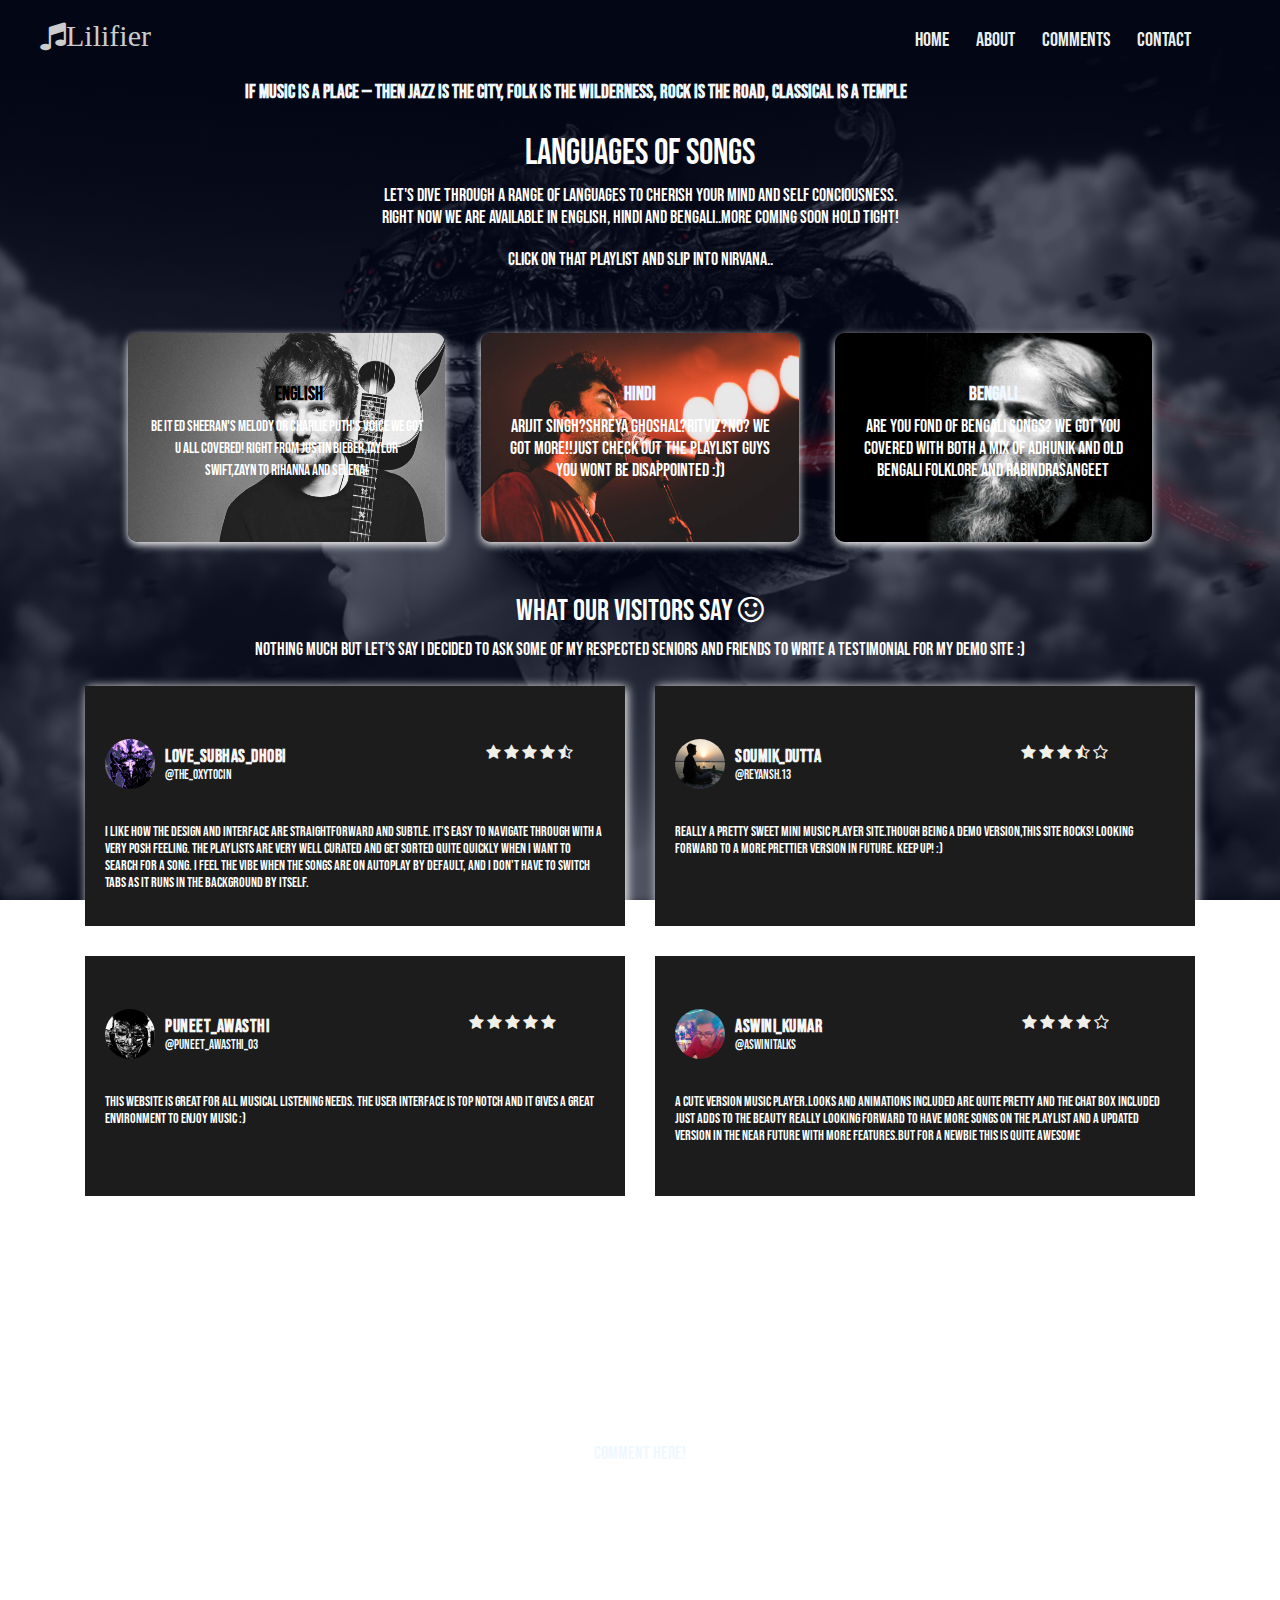
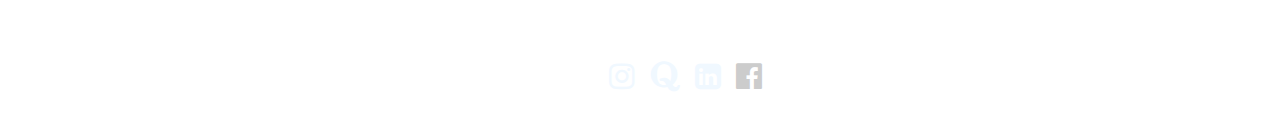
<file: index.html>
<!DOCTYPE html>
<html>
    <head>
        <meta name="viewport" content="with=device-width,initial-scale=1.0">
        <link rel="stylesheet" href="style.css">
        <title>Valeriser</title>
        <link rel="preconnect" href="https://fonts.googleapis.com">
<link rel="preconnect" href="https://fonts.gstatic.com" crossorigin>
<link href="https://fonts.googleapis.com/css2?family=Bebas+Neue&display=swap" rel="stylesheet">
<link rel="stylesheet" href="https://cdnjs.cloudflare.com/ajax/libs/font-awesome/4.7.0/css/font-awesome.min.css"  />
    </head>
    <body>
        <section class="header">
            <nav>
                <a href="index.html"><p id="logo"><i class="fa fa-music" aria-hidden="true">Lilifier</i></p></a>
                <div class="nav-links" style="color:aquamarine">
                    <ul>
                        <li><a href="index.html">HOME</a></li>
                        <li><a href="about/index.html">about</a></li>
                        <li><a href="comments/index.html">COMMENTS</a></li>
                        <li><a href="contact/index.html">CONTACT</a></li>
                        
                        
                    </ul>
                </div>
            </nav>
        <div class="text-box" style="color: aliceblue;">
            <h3>If Music is a Place — then Jazz is the City, Folk is the Wilderness, Rock is the Road, Classical is a Temple</h3>
            
            <!--<a href="" class="hero-btn">Visit Me</a>-->
        </div>
        <section class="languages" style="color: aliceblue;">
            <h1>languages of songs</h1>
            <p>Let's dive through a range of languages to cherish your mind and self conciousness.<br>Right now we are available in English, Hindi and Bengali..More coming soon Hold tight!</p>
            <p>Click on that playlist and slip into nirvana..</p>
            <div class="row">
                <div class="language-col1" id="mybutton1">
                    <h3>english</h3>
                    <p>Be it Ed Sheeran's melody or Charlie Puth's voice we got u all covered! Right from Justin Bieber,Taylor swift,Zayn to Rihanna and Selena!</p>
                </div>
                <div class="language-col2" id="mybutton2">
                    <h3>hindi</h3>
                    <p>Arijit singh?Shreya ghoshal?Ritviz?NO? we got more!!just check out the playlist guys you wont be disappointed :))</p>
                </div>
                <div class="language-col3" id="mybutton3">
                    <h3>bengali</h3>
                    <p>ARE YOU FOND OF BENGALI SONGS? WE GOT YOU COVERED WITH BOTH A MIX OF ADHUNIK AND OLD BENGALI FOLKLORE AND RABINDRASANGEET</p>
                </div>
            </div>
        </section>
            <section id="testimonials">
                <h2 >What our Visitors say <i class="fa fa-smile-o" aria-hidden="true"></i></h2>
                <p style="color:white">Nothing much but let's say i decided to ask some of my respected seniors and friends to write a testimonial for my demo site :)</p>
                <div class="testimonial-box-container">
                    <!--box1-->
                    <div class="testimonial-box">
                        <!--top-->
                        <div class="box-top">
                            <!--profile-->
                            <div class="profile">
                                <!--image-->
                                <div class="profile-pic">
                                    <img src="love.jpg">
                                </div>
                                <!--name and username-->
                                <div class="name-user">
                                    <strong style="color: whitesmoke;">LOVE_SUBHAS_DHOBI</strong>
                                    <span style="color: aliceblue;">@the_0xytocin</span>
                                </div>
                                <!--reviews-->
                                <div class="reviews"><br><br>
                                    <i class="fa fa-star" aria-hidden="true" ></i>
                                    <i class="fa fa-star" aria-hidden="true" ></i>
                                    <i class="fa fa-star" aria-hidden="true" ></i>
                                    <i class="fa fa-star" aria-hidden="true"></i>
                                    <i class="fa fa-star-half-o" aria-hidden="true" ></i>

                                </div>

                            </div>
                        </div>
                        <!--coment-->
                        <div class="client-comment">
                            I like how the design and interface are straightforward and subtle. It's easy to navigate through with a very posh feeling. The playlists are very well curated and get sorted quite quickly when I want to search for a song. I feel the vibe when the songs are on autoplay by default, and I don't have to switch tabs as it runs in the background by itself.
                        </div>
                    </div>
                    <div class="testimonial-box">
                        <!--top-->
                        <div class="box-top">
                            <!--profile-->
                            <div class="profile">
                                <!--image-->
                                <div class="profile-pic">
                                    <img src="soumik.jpg">
                                </div>
                                <!--name and username-->
                                <div class="name-user">
                                    <strong style="color: whitesmoke;">SOUMIK_DUTTA</strong>
                                    <span style="color: aliceblue;">@reyansh.13</span>
                                </div>
                                <!--reviews-->
                                <div class="reviews"><br><br>
                                    <i class="fa fa-star" aria-hidden="true" ></i>
                                    <i class="fa fa-star" aria-hidden="true" ></i>
                                    <i class="fa fa-star" aria-hidden="true" ></i>
                                    
                                    <i class="fa fa-star-half-o" aria-hidden="true" ></i>
                                    <i class="fa fa-star-o" aria-hidden="true"></i>

                                </div>

                            </div>
                        </div>
                        <!--coment-->
                        <div class="client-comment">
                            Really a pretty sweet mini music player site.Though being a demo version,this site rocks! Looking forward to a more prettier version in future. Keep up! :)
                        </div>
                    </div>
                    <div class="testimonial-box">
                        <!--top-->
                        <div class="box-top">
                            <!--profile-->
                            <div class="profile">
                                <!--image-->
                                <div class="profile-pic">
                                    <img src="puneet.jpg">
                                </div>
                                <!--name and username-->
                                <div class="name-user">
                                    <strong style="color: whitesmoke;">PUNEET_AWASTHI</strong>
                                    <span style="color: aliceblue;">@puneet_awasthi_03</span>
                                </div>
                                <!--reviews-->
                                <div class="reviews"><br><br>
                                    <i class="fa fa-star" aria-hidden="true" ></i>
                                    <i class="fa fa-star" aria-hidden="true" ></i>
                                    <i class="fa fa-star" aria-hidden="true" ></i>
                                    <i class="fa fa-star" aria-hidden="true"></i>
                                    <i class="fa fa-star" aria-hidden="true"></i>

                                </div>

                            </div>
                        </div>
                        <!--coment-->
                        <div class="client-comment">
                            This website is great for all musical listening needs. The user interface is top notch and it gives a great environment to enjoy music :)
                        </div>
                    </div>
                    <div class="testimonial-box">
                        <!--top-->
                        <div class="box-top">
                            <!--profile-->
                            <div class="profile">
                                <!--image-->
                                <div class="profile-pic">
                                    <img src="images/aswini.jpg">
                                </div>
                                <!--name and username-->
                                <div class="name-user">
                                    <strong style="color: whitesmoke;">ASWINI_KUMAR</strong>
                                    <span style="color: aliceblue;">@aswinitalks</span>
                                </div>
                                <!--reviews-->
                                <div class="reviews"><br><br>
                                    <i class="fa fa-star" aria-hidden="true" ></i>
                                    <i class="fa fa-star" aria-hidden="true" ></i>
                                    <i class="fa fa-star" aria-hidden="true" ></i>
                                    <i class="fa fa-star" aria-hidden="true"></i>
                                    <i class="fa fa-star-o" aria-hidden="true" ></i>

                                </div>

                            </div>
                        </div>
                        <!--coment-->
                        <div class="client-comment">
                            a cute version music player.looks and animations included are quite pretty and the chat box included just adds to the beauty really looking forward to have more songs on the playlist and a updated version in the near future with more features.but for a newbie this is quite awesome
                        </div>
                    </div>
                </div>
            </section>
            <!--footer-->
            <section class="footer">
                <h4>
                        OPEN COMMENTS
                </h4>
                <P>Equally eager to know about how you feel enjoying my website!! So what are you waiting for hop into that comment section!<br>
                    And let me know your open reviews :D Feel free to enter with your anonymous names. Any sort of open criticism are also welcomed<br>
                    C'mon I wanna know how my viewers feel after exploring my site <br><i class="fa fa-smile-o" aria-hidden="true" style="color: white;"></i></P>
                    <a href="comments/index.html" class="hero-btn">Comment here!</a>
                
            </section>
            <section class="footer">
                <h4>
                    ABOUT ME
                </h4>
                <P>Well... I am just a student fishing my way to learn newer stuff into web dev annnddd guess what! This was my first attempt at building a mini music player...Hope you like it <i class="fa fa-smile-o" aria-hidden="true" style="color: white;"></i></P>
                <div class="iconsgaf">
                    <a href="https://www.instagram.com/ikshvaku12/"><i class="fa fa-instagram" aria-hidden="true" style="color: aliceblue;font-size: 30px;margin-left: 90px;"></i></a>
                    <a href="https://www.quora.com/profile/Subhasree-Ghosh-25"><i class="fa fa-quora" aria-hidden="true" style="color: aliceblue;font-size: 30px;"></i></a>
                    <a href="https://www.linkedin.com/in/subhasree-ghosh-a072b61b8/"><i class="fa fa-linkedin-square" aria-hidden="true" style="color: aliceblue;font-size: 30px;"></i></a>
                    <i class="fa fa-facebook-official" aria-hidden="true"></i>
                </div>
            </section>

            
        </section>
        
        <script>
            document.getElementById('mybutton1').onclick=function(){
                location.href="english.html";
            }
            document.getElementById('mybutton2').onclick=function(){
                location.href="hindi.html";
            }
            document.getElementById('mybutton3').onclick=function(){
                location.href="bengali.html";
            }
        </script>

    </body>
</html>
</file>
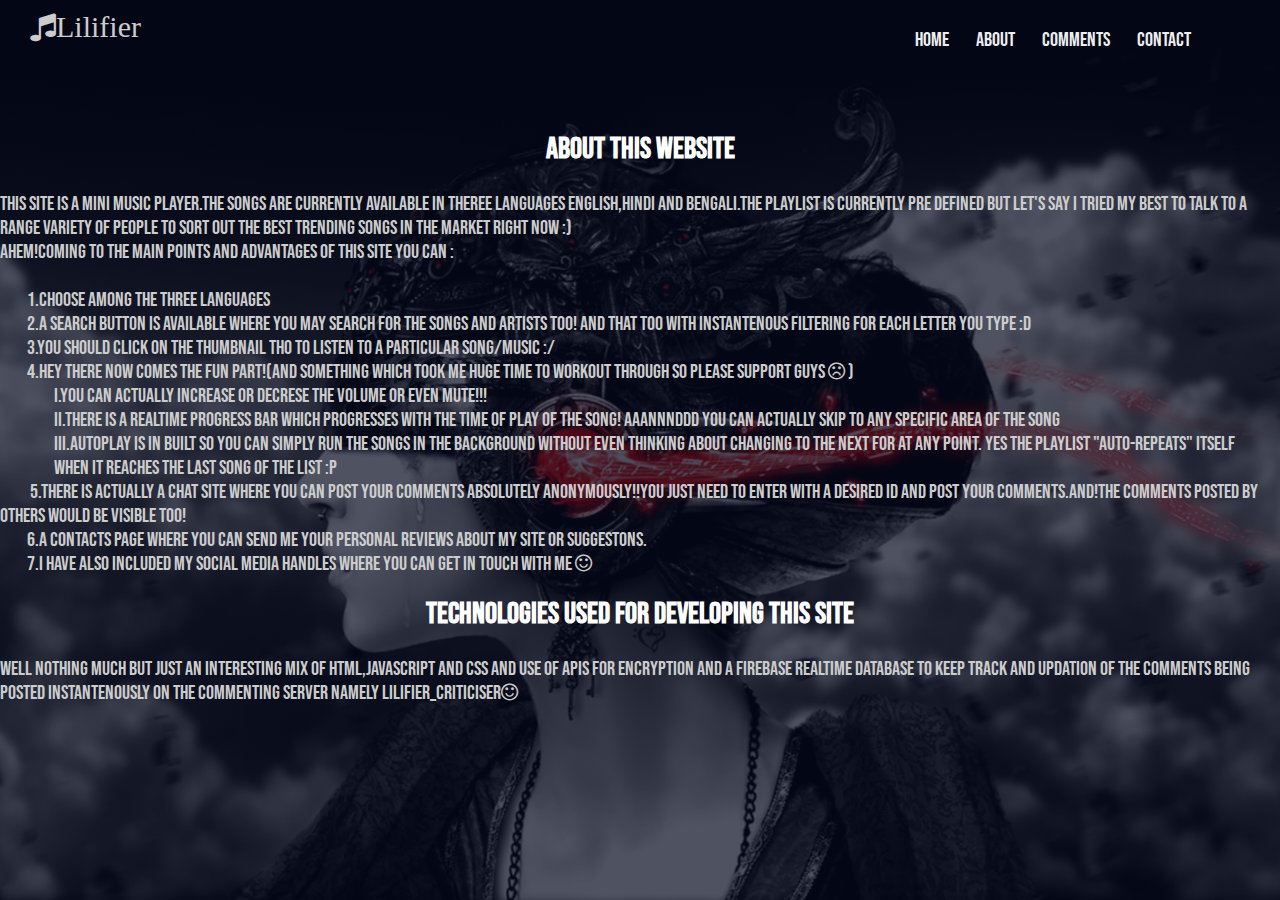
<file: about/index.html>
<!DOCTYPE html>
<html>
    <head>
        <meta name="viewport" content="with=device-width,initial-scale=1.0">
        <link rel="stylesheet" href="style.css">
        <title>Valeriser</title>
        <link rel="preconnect" href="https://fonts.googleapis.com">
<link rel="preconnect" href="https://fonts.gstatic.com" crossorigin>
<link href="https://fonts.googleapis.com/css2?family=Bebas+Neue&display=swap" rel="stylesheet">
<link rel="stylesheet" href="https://cdnjs.cloudflare.com/ajax/libs/font-awesome/4.7.0/css/font-awesome.min.css"  />
    </head>
    <body>
        <section class="header">
            <nav>
                <a href="index.html"><p id="logo"><i class="fa fa-music" aria-hidden="true">Lilifier</i></p></a>
                <div class="nav-links" style="color:aquamarine">
                    <ul>
                        <li><a href="../index.html">HOME</a></li>
                        <li><a href="index.html">ABOUT</a></li>
                        <li><a href="../comments/index.html">COMMENTS</a></li>
                        <li><a href="../contact/index.html">CONTACT</a></li>
                        
                        
                    </ul>
                </div>
            </nav>
            <section class="footer">
                <h4>
                    ABOUT THIS WEBSITE
                </h4>
                <P>This site is a mini music player.The songs are currently available in theree languages English,Hindi and Bengali.The playlist is currently pre defined but let's say i tried my best to talk to a range variety of people to sort out the best trending songs in the market right now :)<br>
                Ahem!COMING TO THE MAIN POINTS AND ADVANTAGES OF THIS SITE YOU CAN :
            <br><BR>
        &nbsp;&nbsp;&nbsp;&nbsp;&nbsp;&nbsp;&nbsp;&nbsp;&nbsp;1.CHOOSE AMONG THE THREE LANGUAGES<BR>
            &nbsp;&nbsp;&nbsp;&nbsp;&nbsp;&nbsp;&nbsp;&nbsp;&nbsp;2.A SEARCH BUTTON IS AVAILABLE WHERE YOU MAY SEARCH FOR THE SONGS AND ARTISTS TOO! AND THAT TOO WITH INSTANTENOUS FILTERING FOR EACH LETTER YOU TYPE :D<BR>
                &nbsp;&nbsp;&nbsp;&nbsp;&nbsp;&nbsp;&nbsp;&nbsp;&nbsp;3.YOU SHOULD CLICK ON THE THUMBNAIL THO TO LISTEN TO A PARTICULAR SONG/MUSIC :/<BR>
                    &nbsp;&nbsp;&nbsp;&nbsp;&nbsp;&nbsp;&nbsp;&nbsp;&nbsp;4.HEY THERE NOW COMES THE FUN PART!(AND SOMETHING WHICH TOOK ME HUGE TIME TO WORKOUT THROUGH SO PLEASE SUPPORT GUYS <i class="fa fa-frown-o" aria-hidden="true"></i>  )<br>
                    &nbsp;&nbsp;&nbsp;&nbsp;&nbsp;&nbsp;&nbsp;&nbsp;&nbsp;&nbsp;&nbsp;&nbsp;&nbsp;&nbsp;&nbsp;&nbsp;&nbsp;&nbsp;I.YOU CAN ACTUALLY INCREASE OR DECRESE THE VOLUME OR EVEN MUTE!!!<BR>
                        &nbsp;&nbsp;&nbsp;&nbsp;&nbsp;&nbsp;&nbsp;&nbsp;&nbsp;&nbsp;&nbsp;&nbsp;&nbsp;&nbsp;&nbsp;&nbsp;&nbsp;&nbsp;II.THERE IS A REALTIME PROGRESS BAR WHICH PROGRESSES WITH THE TIME OF PLAY OF THE SONG! AAANNNDDD YOU CAN ACTUALLY SKIP TO ANY SPECIFIC AREA OF THE SONG<BR>
                            &nbsp;&nbsp;&nbsp;&nbsp;&nbsp;&nbsp;&nbsp;&nbsp;&nbsp;&nbsp;&nbsp;&nbsp;&nbsp;&nbsp;&nbsp;&nbsp;&nbsp;&nbsp;III.AUTOPLAY IS IN BUILT SO YOU CAN SIMPLY RUN THE SONGS IN THE BACKGROUND WITHOUT EVEN THINKING ABOUT CHANGING TO THE NEXT FOR AT ANY POINT. YES THE PLAYLIST "AUTO-REPEATS" ITSELF &nbsp;&nbsp;&nbsp;&nbsp;&nbsp;&nbsp;&nbsp;&nbsp;&nbsp;&nbsp;&nbsp;&nbsp;&nbsp;&nbsp;&nbsp;&nbsp;&nbsp;&nbsp;WHEN IT REACHES THE LAST SONG OF THE LIST :P<br>
                            &nbsp;&nbsp;&nbsp;&nbsp;&nbsp;&nbsp;&nbsp;&nbsp;&nbsp;
                            5.there is actually a chat site where you can post your comments absolutely anonymously!!YOU JUST NEED TO ENTER WITH A DESIRED ID AND POST YOUR COMMENTS.AND!THE COMMENTS POSTED BY OTHERS WOULD BE VISIBLE TOO!<BR>
                                &nbsp;&nbsp;&nbsp;&nbsp;&nbsp;&nbsp;&nbsp;&nbsp;&nbsp;6.A CONTACTS PAGE WHERE YOU CAN SEND ME YOUR PERSONAL REVIEWS ABOUT MY SITE OR SUGGESTONS.<BR>
                                    &nbsp;&nbsp;&nbsp;&nbsp;&nbsp;&nbsp;&nbsp;&nbsp;&nbsp;7.I HAVE ALSO INCLUDED MY SOCIAL MEDIA HANDLES WHERE YOU CAN GET IN TOUCH WITH ME <i class="fa fa-smile-o" aria-hidden="true"></i></P>
                                    <h4>
                                        TECHNOLOGIES USED FOR DEVELOPING THIS SITE
                                    </h4>
                                <P> WELL NOTHING MUCH BUT JUST AN INTERESTING MIX OF HTML,JAVASCRIPT AND CSS AND USE OF APIS FOR ENCRYPTION AND A FIREBASE REALTIME DATABASE TO KEEP TRACK AND UPDATION OF THE COMMENTS BEING POSTED INSTANTENOUSLY ON THE COMMENTING SERVER NAMELY LILIFIER_CRITICISER<i class="fa fa-smile-o" aria-hidden="true"></i></P>
                
            </section>
        
            </section>

            
        </section>
        
        <script>
            document.getElementById('mybutton1').onclick=function(){
                location.href="english.html";
            }
            document.getElementById('mybutton2').onclick=function(){
                location.href="hindi.html";
            }
            document.getElementById('mybutton3').onclick=function(){
                location.href="bengali.html";
            }
        </script>

    </body>
</html>
</file>
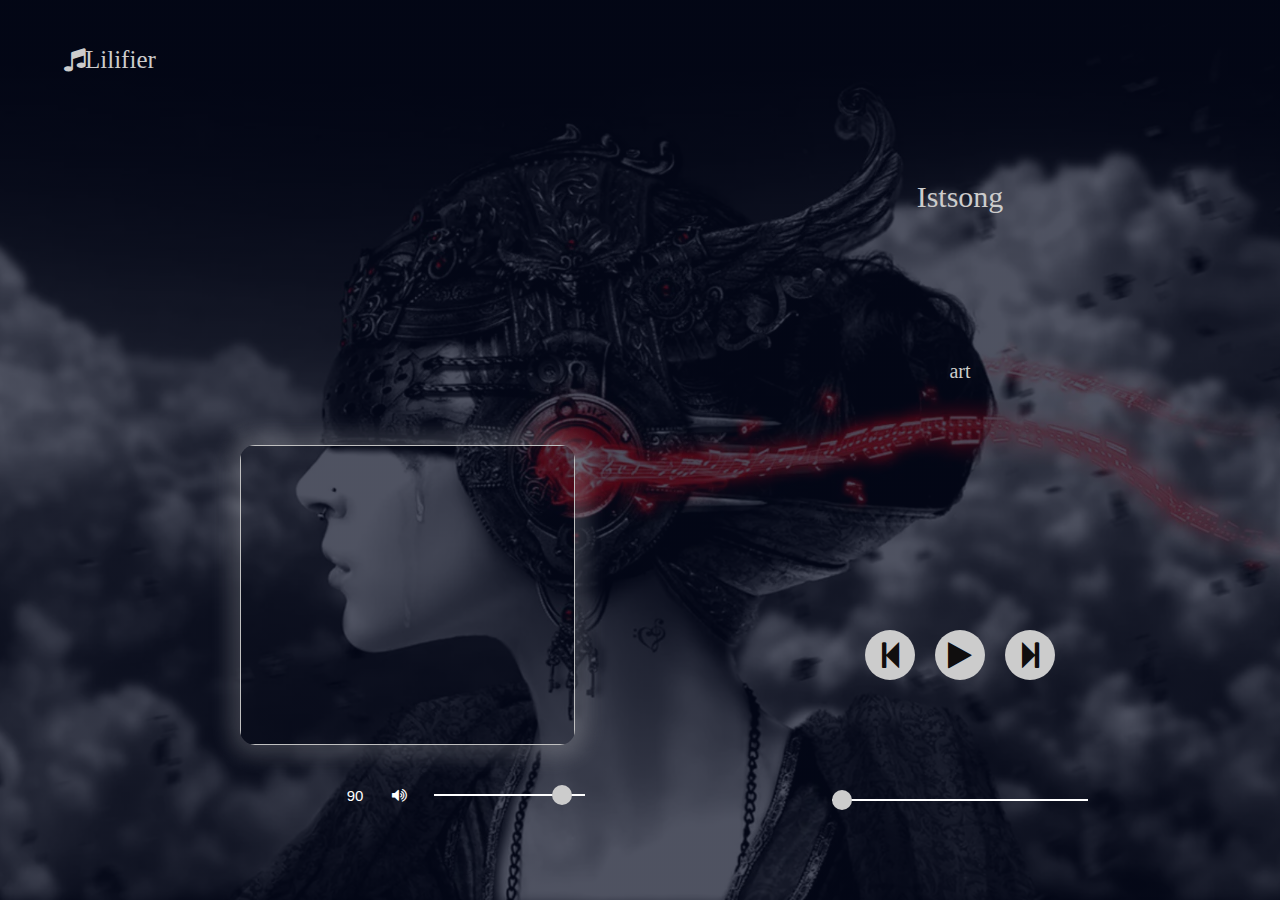
<file: english-genrecode copy 2/base.html>
<!DOCTYPE html>
<html>
    <head>
        <title>english-genre</title>
        <meta name="viewport" content="width=device-width,initial-scale=1.0">
        <link rel="stylesheet" href="https://cdnjs.cloudflare.com/ajax/libs/font-awesome/4.7.0/css/font-awesome.min.css"  />
        <link rel="stylesheet" type="text/css" href="style2.css">
    </head>
    <body>
        <div class="main">
            <p id="logo"><i class="fa fa-music" aria-hidden="true">Lilifier</i></p>

            <!--left part-->
            <div class="left">
                <!--song image-->
                <div class="volume">
                <img id="track_image">
                <p id="volume_show" style="color:white">90</p>
                <i class="fa fa-volume-up" aria-hidden="true" id="volume_icon" onclick="mute_sound()"></i>
                <input type="range" min="0" max="100" value="90" onchange="volume_change()" id="volume">
            </div>
        </div>
        <!--right part-->
        <div class="right">
            <div class="show_song_no">
                <p id="present"></p>
                <p></p>
                <p id="total"></p>
            </div>
            <!--song title-->
            <p id="title">istsong</p>
            <p id="artist">art</p>
            <!--middle part-->
            <div class="middle">
                <button onclick="previous_song()" id="pre"><i class="fa fa-step-backward" aria-hidden="true"></i></button>
                <button onclick="justplay()" id="play"><i class="fa fa-play" aria-hidden="true"></i></button>
                <button onclick="next_song()" id="next"><i class="fa fa-step-forward" aria-hidden="true"></i></button>

            </div>
            <!--song duration part-->
            <div class="duration">
                <input type="range" min="0" max="100" value="0" id="duration_slider" onchange="change_duration()">
            </div>
            
        </div>
        </div>
        <script type="text/javascript">
            let previous=document.querySelector('#pre');
let play=document.querySelector('#play');
let next=document.querySelector('#next');
let title=document.querySelector('#title');
let recent_volume=document.querySelector('#volume');
let volume_show=document.querySelector('#volume_show');
let slider=document.querySelector('#duration_slider');
let show_duration=document.querySelector('#show_duration');
let track_image=document.querySelector('#track_image');
let auto_play=document.querySelector('#auto_play');
let present=document.querySelector('#present');
let total=document.querySelector('#total');
let artist=document.querySelector('#artist');
let newindex_no=document.getElementById('#newindex_no');


let timer;
let autoplay=0;
let mute=false;


var index_no=0;
var alp=sessionStorage.getItem('index_no123456');
index_no=parseInt(alp);

let playing_song=false;

//creating audio element
let track=document.createElement('audio');
//All songs list
let ALL_SONG=[
    {
        name:"MAMO CHITTEY",
        path:"bengalisong/mamochittey.mp3",
        img:"images/mamochittey.webp",
        singer:"RABINDRANATH TAGORE FT. ARIGIT SINGH"
    },
    {
        name:"KENO DURE THAKO",
        path:"bengalisong/kenodure.mp3",
        img:"images/srikanto.jpg",
        singer:"SRIKANTO ACHARYA"
    },
    {
        name:"MEGH KALO ADHAR KALO",
        path:"bengalisong/MEGHKALO.mp3",
        img:"images/hemanta.jpg",
        singer:"Justin Bieber - Justice"
    },
    {
        name:"KOTOBARO BHEBECHINU",
        path:"bengalisong/kotobaro.mp3",
        img:"images/kotobaro.jpg",
        singer:"RABINDRANATH TAGORE FT.BABUL SUPRIYO"
    },
    {
        name:"PHERARI MON",
        path:"bengalisong/pherari.mp3",
        img:"images/pherari.jpg",
        singer:"SHANTANU MOITRA FT. SHREYA GHOSHAL,BABUL SUPRIYO"
    },
    {
        name:"JAO PAKHI",
        path:"bengalisong/jaopakhi.mp3",
        img:"images/jaopakhi.jpg",
        singer:"SHANTANU MOITRA FT. SHREYA GHOSHAL,PRANAB BISWAS"
    },
    {
        name:"PAGLA HAWAR BADOL DINE",
        path:"bengalisong/paglahawa.m4a",
        img:"images/paglahawa.jpg",
        singer:"RABINDRANATH TAGORE FT.SHREYA GHOSHAL,NACHIKETA"
    },
    {
        name:"AMAKE AMAR MOTO THAKTE DAO",
        path:"bengalisong/amakeamar.mp3",
        img:"images/amakeamar.jpg",
        singer:"ANUPAM ROY"
    },
    {
        name:"BECHE THAKAR GAAN",
        path:"bengalisong/bechethakargaan.mp3",
        img:"images/bechethakargaan.jpg",
        singer:"ANUPAM ROY"
    },
    {
        name:"KHOLO DWAR BODHUA",
        path:"bengalisong/kholo.mp3",
        img:"images/kholo.jpg",
        singer:"BYOMKESH PAWRBO"
    },
    {
        name:"KICCHU KICCHU KOTHA",
        path:"bengalisong/kichukotha.mp3",
        img:"images/kichukotha.jpg",
        singer:"ARIJIT SINGH"
    },
    {
        name:"TOMAY HRID MAJHARE RAKHBO",
        path:"bengalisong/hrid.mp3",
        img:"images/HRID.jpg",
        singer:"ADITYA CHAKRABORTY"
    }


    




    
];
//loading the tracks
function load_track(index_no){
    clearInterval(timer);
    reset_slider();
    track.src=ALL_SONG[index_no].path;
    title.innerHTML=ALL_SONG[index_no].name;
    track_image.src=ALL_SONG[index_no].img;
    artist.innerHTML=ALL_SONG[index_no].singer;
    track.load();
    timer=setInterval(range_slider,1000);

}

load_track(index_no);
function mute_sound(){
	track.volume = 0;
	volume.value = 0;
	volume_show.innerHTML = 0;
}
function justplay(){
    if(playing_song==false){
        playsong();
    }
    else{
        pausesong();
    }
}
function reset_slider(){
    slider.value=0;

}

//play song
function playsong(){
    track.play();
    playing_song=true;
    play.innerHTML='<i class="fa fa-pause"></i>';
}
//pause song
function pausesong(){
    track.pause();
    playing_song=false;
    play.innerHTML='<i class="fa fa-play"></i>';
}
//next song
function next_song(){
    if(index_no<ALL_SONG.length-1){
        index_no+=1;
        load_track(index_no);
        playsong();
    }else{
        index_no=0;
        load_track(index_no);
        playsong();
    }
}
function previous_song(){
    if(index_no>0){
        index_no-=1;
        load_track(index_no);
        playsong();
    }else{
        index_no=ALL_SONG.length;
        load_track(index_no);
        playsong();
    }
}
function volume_change(){
    volume_show.innerHTML=recent_volume.value;
    track.volume=recent_volume.value / 100;
}
//change volume
function change_duration(){
    slider_position=track.duration * (slider.value /100);
    track.currentTime=slider_position;
}
function autoplay_switch(){
	if (autoplay==1){
       autoplay = 0;
       auto_play.style.background = "rgba(255,255,255,0.2)";
	}else{
       autoplay = 1;
       auto_play.style.background = "#FF8A65";
	}
}
function range_slider(){
    let position=0;
    //update slider position
    if(!isNaN(track.duration)){
        position=track.currentTime*(100/track.duration);
        slider.value=position;
    }
    if(track.ended){
        play.inerHTML='<i class="fa fa-play"></i>';
        if(index_no==ALL_SONG.length-1){
            index_no=0;
            load_track(index_no);
        playsong();
        }else{
            index_no=index_no+1;
        load_track(index_no);
        playsong();
        }
    }
}

function mute_sound(){
    
        track.volume = 0;
	volume.value = 0;
	volume_show.innerHTML = 0;
    mute=true;
    
	
}

//reset song slider

//function will run whenever the song is over


        </script>
    </body>
</html>
</file>
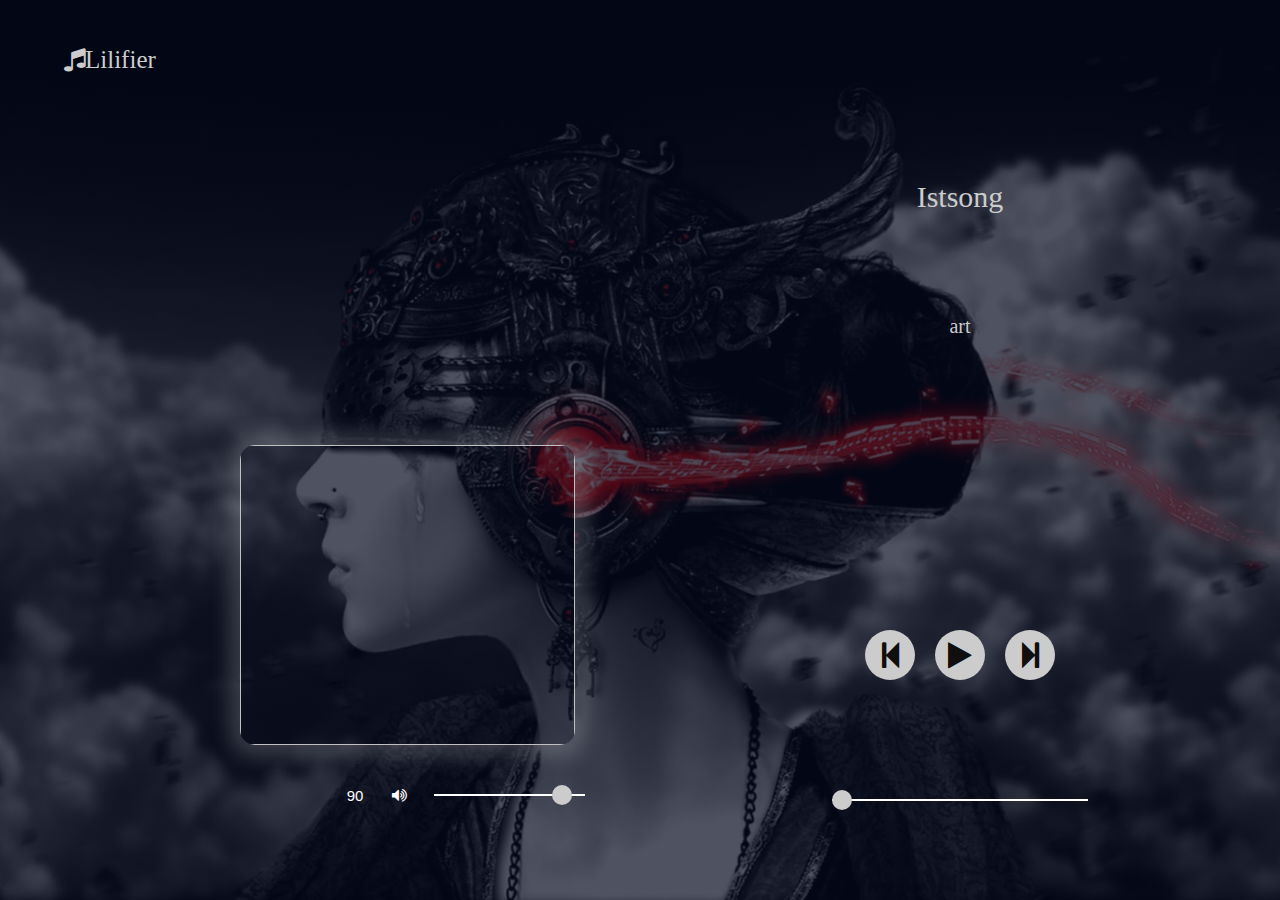
<file: english-genrecode copy/base.html>
<!DOCTYPE html>
<html>
    <head>
        <title>english-genre</title>
        <meta name="viewport" content="width=device-width,initial-scale=1.0">
        <link rel="stylesheet" href="https://cdnjs.cloudflare.com/ajax/libs/font-awesome/4.7.0/css/font-awesome.min.css"  />
        <link rel="stylesheet" type="text/css" href="style2.css">
    </head>
    <body>
        
        <div class="main">
            <p id="logo"><i class="fa fa-music" aria-hidden="true">Lilifier</i></p>

            <!--left part-->
            <div class="left">
                <!--song image-->
                <div class="volume">
                <img id="track_image">
                <p id="volume_show" style="color:white">90</p>
                <i class="fa fa-volume-up" aria-hidden="true" id="volume_icon" onclick="mute_sound()"></i>
                <input type="range" min="0" max="100" value="90" onchange="volume_change()" id="volume">
            </div>
        </div>
        <!--right part-->
        <div class="right">
            <div class="show_song_no">
                <p id="present"></p>
                <p></p>
                <p id="total"></p>
            </div>
            <!--song title-->
            <p id="title">istsong</p>
            <p id="artist">art</p>
            <!--middle part-->
            <div class="middle">
                <button onclick="previous_song()" id="pre"><i class="fa fa-step-backward" aria-hidden="true"></i></button>
                <button onclick="justplay()" id="play"><i class="fa fa-play" aria-hidden="true"></i></button>
                <button onclick="next_song()" id="next"><i class="fa fa-step-forward" aria-hidden="true"></i></button>

            </div>
            <!--song duration part-->
            <div class="duration">
                <input type="range" min="0" max="100" value="0" id="duration_slider" onchange="change_duration()">
            </div>
            
        </div>
        </div>
        <script type="text/javascript">
            let previous=document.querySelector('#pre');
let play=document.querySelector('#play');
let next=document.querySelector('#next');
let title=document.querySelector('#title');
let recent_volume=document.querySelector('#volume');
let volume_show=document.querySelector('#volume_show');
let slider=document.querySelector('#duration_slider');
let show_duration=document.querySelector('#show_duration');
let track_image=document.querySelector('#track_image');
let auto_play=document.querySelector('#auto_play');
let present=document.querySelector('#present');
let total=document.querySelector('#total');
let artist=document.querySelector('#artist');
let newindex_no=document.getElementById('#newindex_no');


let timer;
let autoplay=0;


var index_no=0;
var alp=sessionStorage.getItem('index_no12345');
index_no=parseInt(alp);

let playing_song=false;

//creating audio element
let track=document.createElement('audio');
//All songs list
let ALL_SONG=[
{
    name:"RAATAN LAMBIYAN",
    path:"hindi-genre/raatan.mp3",
    img:"images/raatan.jpg",
    singer:"SIDHARTH-KIARA"
},
{
    name:"PEE LOON",
    path:"hindi-genre/peeloon.mp3",
    img:"images/peeloon.jpg",
    singer:"MOHIT CHAUHAN"
},
{
    name:"TUM SE HI",
    path:"hindi-genre/tumsehi.mp3",
    img:"images/tumsehi.jpg",
    singer:"MOHIT CHAUHAN"
},
{
    name:"AGAR TUM SAATH HO",
    path:"hindi-genre/agartumsaathho.mp3",
    img:"images/agartumsaathho.jpg",
    singer:"ALKA YAGNIK,ARIJIT SINGH"
},
{
    name:"MAIN TERA MAIN TERA",
    path:"hindi-genre/maitera.mp3",
    img:"images/maitera.jpg",
    singer:"ARIJIT SINGH"
},
{
    name:"GALLIYAN",
    path:"hindi-genre/galliyan.mp3",
    img:"images/galliyan.jpg",
    singer:"ANKIT TIWARI"
},
{
    name:"PAL-JALEBI",
    path:"hindi-genre/pal.mp3",
    img:"images/pal.jpg",
    singer:"ARIJIT SINGH,SHREYA GHOSHAL"
},
{
    name:"TERE BIN",
    path:"hindi-genre/terebin.mp3",
    img:"images/terebin.jpg",
    singer:"RAHAT FATEH ALI,ASEES KAUR,TANISHQ BAGCHI"
},
{
    name:"HAWAYEIN",
    path:"hindi-genre/hawayein.mp3",
    img:"images/HAWAYEIN.jpg",
    singer:"ARIJIT SINGH,PRITAM"
}




    
];
function load_track(index_no){
    clearInterval(timer);
    reset_slider();
    track.src=ALL_SONG[index_no].path;
    title.innerHTML=ALL_SONG[index_no].name;
    track_image.src=ALL_SONG[index_no].img;
    artist.innerHTML=ALL_SONG[index_no].singer;
    track.load();
    timer=setInterval(range_slider,1000);

}

load_track(index_no);
function mute_sound(){
	track.volume = 0;
	volume.value = 0;
	volume_show.innerHTML = 0;
}
function justplay(){
    if(playing_song==false){
        playsong();
    }
    else{
        pausesong();
    }
}
function reset_slider(){
    slider.value=0;

}

//play song
function playsong(){
    track.play();
    playing_song=true;
    play.innerHTML='<i class="fa fa-pause"></i>';
}
//pause song
function pausesong(){
    track.pause();
    playing_song=false;
    play.innerHTML='<i class="fa fa-play"></i>';
}
//next song
function next_song(){
    if(index_no<ALL_SONG.length-1){
        index_no+=1;
        load_track(index_no);
        playsong();
    }else{
        index_no=0;
        load_track(index_no);
        playsong();
    }
}
function previous_song(){
    if(index_no>0){
        index_no-=1;
        load_track(index_no);
        playsong();
    }else{
        index_no=ALL_SONG.length;
        load_track(index_no);
        playsong();
    }
}
function volume_change(){
    volume_show.innerHTML=recent_volume.value;
    track.volume=recent_volume.value / 100;
}
//change volume
function change_duration(){
    slider_position=track.duration * (slider.value /100);
    track.currentTime=slider_position;
}
function autoplay_switch(){
	if (autoplay==1){
       autoplay = 0;
       auto_play.style.background = "rgba(255,255,255,0.2)";
	}else{
       autoplay = 1;
       auto_play.style.background = "#FF8A65";
	}
}
function range_slider(){
    let position=0;
    //update slider position
    if(!isNaN(track.duration)){
        position=track.currentTime*(100/track.duration);
        slider.value=position;
    }
    if(track.ended){
        play.inerHTML='<i class="fa fa-play"></i>';
        if(index_no==ALL_SONG.length-1){
            index_no=0;
            load_track(index_no);
        playsong();
        }else{
            index_no=index_no+1;
        load_track(index_no);
        playsong();
        }
    }
}
function mute_sound(){
    
    track.volume = 0;
volume.value = 0;
volume_show.innerHTML = 0;
mute=true;


}

//reset song slider

//function will run whenever the song is over



        </script>
    </body>
</html>
</file>
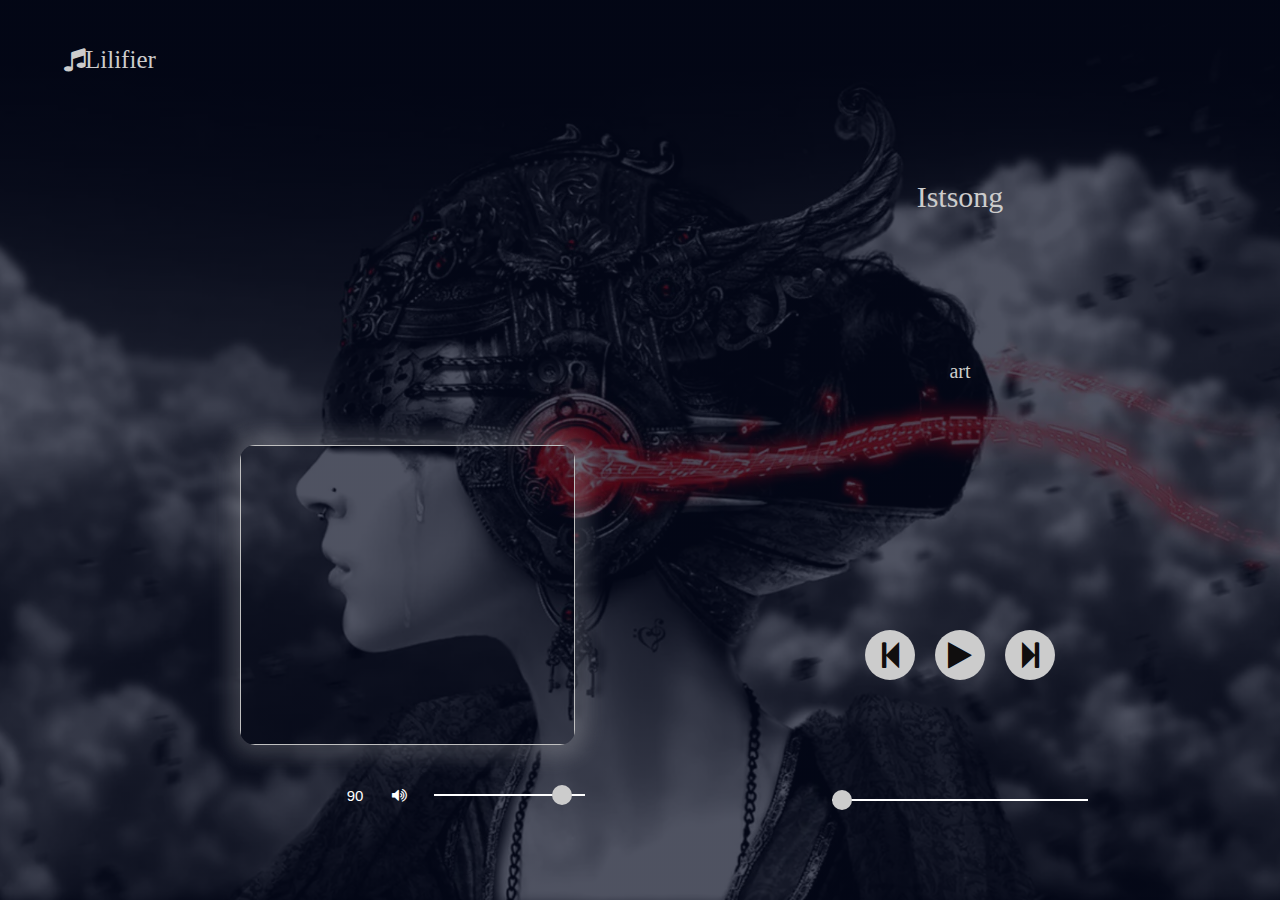
<file: english-genrecode/base.html>
<!DOCTYPE html>
<html>
    <head>
        <title>english-genre</title>
        <meta name="viewport" content="width=device-width,initial-scale=1.0">
        <link rel="stylesheet" href="https://cdnjs.cloudflare.com/ajax/libs/font-awesome/4.7.0/css/font-awesome.min.css"  />
        <link rel="stylesheet" type="text/css" href="style2.css">
    </head>
    <body>
        <div class="main">
            <p id="logo"><i class="fa fa-music" aria-hidden="true">Lilifier</i></p>

            <!--left part-->
            <div class="left">
                <!--song image-->
                <div class="volume">
                <img id="track_image">
                <p id="volume_show" style="color:white">90</p>
                <i class="fa fa-volume-up" aria-hidden="true" id="volume_icon" onclick="mute_sound()"></i>
                <input type="range" min="0" max="100" value="90" onchange="volume_change()" id="volume">
            </div>
        </div>
        <!--right part-->
        <div class="right">
            <div class="show_song_no">
                <p id="present"></p>
                <p></p>
                <p id="total"></p>
            </div>
            <!--song title-->
            <p id="title">istsong</p>
            <p id="artist">art</p>
            <!--middle part-->
            <div class="middle">
                <button onclick="previous_song()" id="pre"><i class="fa fa-step-backward" aria-hidden="true"></i></button>
                <button onclick="justplay()" id="play"><i class="fa fa-play" aria-hidden="true"></i></button>
                <button onclick="next_song()" id="next"><i class="fa fa-step-forward" aria-hidden="true"></i></button>

            </div>
            <!--song duration part-->
            <div class="duration">
                <input type="range" min="0" max="100" value="0" id="duration_slider" onchange="change_duration()">
            </div>
            
        </div>
        </div>
        <script type="text/javascript">
            let previous=document.querySelector('#pre');
let play=document.querySelector('#play');
let next=document.querySelector('#next');
let title=document.querySelector('#title');
let recent_volume=document.querySelector('#volume');
let volume_show=document.querySelector('#volume_show');
let slider=document.querySelector('#duration_slider');
let show_duration=document.querySelector('#show_duration');
let track_image=document.querySelector('#track_image');
let auto_play=document.querySelector('#auto_play');
let present=document.querySelector('#present');
let total=document.querySelector('#total');
let artist=document.querySelector('#artist');
let newindex_no=document.getElementById('#newindex_no');


let timer;
let autoplay=0;
let mute=false;


var index_no=0;
var alp=sessionStorage.getItem('index_no1234');
index_no=parseInt(alp);

let playing_song=false;

//creating audio element
let track=document.createElement('audio');
//All songs list
let ALL_SONG=[
    {
        name:"STAY",
        path:"english-genre/stay.mp3",
        img:"images/stay.jpg",
        singer:"The Kid LAROI - STAY (ft. Justin Bieber)"
    },
    {
        name:"	INDUSTRY BABY",
        path:"english-genre/industry.mp3",
        img:"images/INDUSTRYBABY.png",
        singer:"	Lil Nas X - INDUSTRY BABY"
    },
    {
        name:"PEACHES",
        path:"english-genre/peaches.mp3",
        img:"images/PEACHES.jpg",
        singer:"Justin Bieber - Justice"
    },
    {
        name:"Jalebi Baby",
        path:"english-genre/jalebi.mp3.crdownload",
        img:"images/jalebi_Baby.jpeg",
        singer:"Tesher - Jalebi Baby"
    },
    {
        name:"BAM BAM",
        path:"english-genre/bambam.mp3",
        img:"images/bambam.jpg",
        singer:"Camila Cabello - Bam Bam"
    },
    {
        name:"SIGUE",
        path:"english-genre/sigue.mp3",
        img:"images/sigue.jpg",
        singer:"J Balvin - Sigue/Forever My Love"
    },
    {
        name:"Call Me By Your Name",
        path:"english-genre/callmebyyourname.mp3",
        img:"images/montero.jpg",
        singer:"Lil Nas X-MONTERO (Call Me By Your Name)"
    },
    {
        name:"LET ME LOVE YOU!",
        path:"english-genre/lemmeloveu.mp3",
        img:"images/lemmeloveu.jpg",
        singer:"DJ SNAKE FT.JUSTIN BIEBER"
    },
    {
        name:"ALL WE KNOW",
        path:"english-genre/allweknow.mp3",
        img:"images/allweknow.jpg",
        singer:"THE CHAINSMOKERS FT.PHOEBE RYAN"
    },
    {
        name:"WOW",
        path:"english-genre/WOW.mp3",
        img:"images/wow.png",
        singer:"POST MALONE"
    },
    {
        name:"CHANDELIER",
        path:"english-genre/chandelier.mp3",
        img:"images/chandelier1.jpg",
        singer:"SIA"
    },
    {
        name:"IDGAF",
        path:"english-genre/idgaf.mp3",
        img:"images/idgaf.jpg",
        singer:"DUA LIPA"
    },
    {
        name:"WE DON'T TALK ANYMORE",
        path:"english-genre/wedont.mp3",
        img:"images/wedont.jpg",
        singer:"CHARLIE PUTH FT.SELENA GOMEZ"
    },
    {
        name:"HELLO",
        path:"english-genre/hello.mp3",
        img:"images/hello.jpg",
        singer:"ADELE"
    },
    {
        name:"IN MY FEELINGS",
        path:"english-genre/inmyfeeling.mp3",
        img:"images/inmyfeelings.jpg",
        singer:"DRAKE"
    },
    {
        name:"THIS IS WHAT YOU CAME FOR ",
        path:"english-genre/thisiswhatyoucamefor.mp3",
        img:"images/thisiswhatucamefor.png",
        singer:"CALVIN HARRIS FT.RIHANNA"
    },
    {
        name:"SUGAR",
        path:"english-genre/sugar.mp3",
        img:"images/sugar.png",
        singer:"MAROON 5"
    },
    {
        name:"YOUNGBLOOD",
        path:"english-genre/youngblood.mp3",
        img:"images/youngblood.jpg",
        singer:"5 SECONDS OF SUMMER"
    },
    {
        name:"DEMONS",
        path:"english-genre/demons.mp3",
        img:"images/demons.jpg",
        singer:"IMAGINE DRAGONS"
    },
    {
        name:"ATTENTION",
        path:"english-genre/attention.mp3",
        img:"images/attentions.jpg",
        singer:"CHARLIE PUTH"
    },
    {
        name:"EASTSIDE",
        path:"english-genre/eastside.mp3",
        img:"images/eastside.jpg",
        singer:"BENNY BLANCO,HALSEY,KHALID"
    },
    {
        name:"I LIKE ME BETTER",
        path:"english-genre/likemebetter.mp3",
        img:"images/likemebetter.jpg",
        singer:"LAUV"
    }




    
];
//loading the tracks
function load_track(index_no){
    clearInterval(timer);
    reset_slider();
    track.src=ALL_SONG[index_no].path;
    title.innerHTML=ALL_SONG[index_no].name;
    track_image.src=ALL_SONG[index_no].img;
    artist.innerHTML=ALL_SONG[index_no].singer;
    track.load();
    timer=setInterval(range_slider,1000);

}

load_track(index_no);
function mute_sound(){
	track.volume = 0;
	volume.value = 0;
	volume_show.innerHTML = 0;
}
function justplay(){
    if(playing_song==false){
        playsong();
    }
    else{
        pausesong();
    }
}
function reset_slider(){
    slider.value=0;

}

//play song
function playsong(){
    track.play();
    playing_song=true;
    play.innerHTML='<i class="fa fa-pause"></i>';
}
//pause song
function pausesong(){
    track.pause();
    playing_song=false;
    play.innerHTML='<i class="fa fa-play"></i>';
}
//next song
function next_song(){
    if(index_no<ALL_SONG.length-1){
        index_no+=1;
        load_track(index_no);
        playsong();
    }else{
        index_no=0;
        load_track(index_no);
        playsong();
    }
}
function previous_song(){
    if(index_no>0){
        index_no-=1;
        load_track(index_no);
        playsong();
    }else{
        index_no=ALL_SONG.length;
        load_track(index_no);
        playsong();
    }
}
function volume_change(){
    volume_show.innerHTML=recent_volume.value;
    track.volume=recent_volume.value / 100;
}
//change volume
function change_duration(){
    slider_position=track.duration * (slider.value /100);
    track.currentTime=slider_position;
}
function autoplay_switch(){
	if (autoplay==1){
       autoplay = 0;
       auto_play.style.background = "rgba(255,255,255,0.2)";
	}else{
       autoplay = 1;
       auto_play.style.background = "#FF8A65";
	}
}
function range_slider(){
    let position=0;
    //update slider position
    if(!isNaN(track.duration)){
        position=track.currentTime*(100/track.duration);
        slider.value=position;
    }
    if(track.ended){
        play.inerHTML='<i class="fa fa-play"></i>';
        if(index_no==ALL_SONG.length-1){
            index_no=0;
            load_track(index_no);
        playsong();
        }else{
            index_no=index_no+1;
        load_track(index_no);
        playsong();
        }
    }
}

function mute_sound(){
    
        track.volume = 0;
	volume.value = 0;
	volume_show.innerHTML = 0;
    mute=true;
    
	
}

//reset song slider

//function will run whenever the song is over


        </script>
    </body>
</html>
</file>
<file: style.css>
*{
    margin:0;
    padding:0;
    font-family: 'Bebas Neue', cursive;
    
}
.header{
    min-height: 100vh;
    width:100%;
    background-image:linear-gradient(rgba(4,9,30,0.7),rgba(4,9,30,0.7)),url(images/qGFw78.webp);
    background-position: center;
    background-size: cover;
    background-attachment: fixed;
    
}   
nav{
    display:flex;
    padding:2% 6%;
    justify-content: space-between;
    align-items:right;
}
nav img{
    padding: 2% 0%;
    height: 50px;
    position:relative;
    top: -12px;
    
     
}

.nav-links{
    flex:l;
    text-align:right;
    
}
.nav-links ul li{
    list-style:none;
    display:inline-block;
    padding:2px 12px;
    position:relative;
    
}
.nav-links ul li a{
    color:rgb(237, 239, 239);
    text-decoration: none;
    font-size:20px;
    
}
.nav-links ul li::after{
    content:'';
    width:0%;
    height:2px;
    background:white;
    display:block;
    margin:auto;
    transition:0.5s;
}
.nav-links ul li:hover::after{
    width:100%;

}
.text-box{
    width:90%;
    color:aliceblue;
    position: absolute;
    
    transform:translate();
    text-align: center;
}
.hero-btn{
    display:inline-block;
    text-decoration:none;
    color:aliceblue;
    border:1px solid #fff;
    padding:12px 34px;
    font-size:18px;
    background:transparent;
    position:relative;
    cursor:pointer;
}
.hero-btn:hover{
    border: 1px solid #fff;
    background: white;
    transition:1s;
}
@media(max-width:700px){
    .text-box h1{
        font-size:20px;
    }
    .nav-links ul li{
        display:block;
    }
    .nav-links{
        position: absolute;
        background:#f44336;
        height:100vh;
        width:200px;
        top:0;
        right:0;
        text-align:left;
        z-index:2;   
    }

}

  
.search_box{
    width: 50%;
    position:static;
    align-items: center;
    align-content: center;
    align-self: center;
    justify-content: center;
}
  
  .search_box input[type="text"]{
    width: 100%;
    padding: 20px;
    padding-right: 60px;
    box-sizing: border-box;
    background: rgba(0,0,0,0.3);
    border: 2px solid #fff;
    border-radius: 10px;
    font-size: 18px;
    color: #fff;
    outline: none;
  }
  
  .fa-search{
    position: absolute;
    top: 50%;
    transform: translateY(-50%);
    right: 25px;
    color: #fff;
    font-size: 25px;
  }
  
  ::-webkit-input-placeholder {
    /* Chrome/Opera/Safari */
    color: #fff;
  }
  ::-moz-placeholder {
    /* Firefox 19+ */
    color: #fff;
  }
  :-ms-input-placeholder {
    /* IE 10+ */
    color: #fff;
  }
  
  @media screen and (max-width: 425px){
    .search_box{
      width: 95%;
    }
  }
.user-cards{
    display:grid;
    grid-template-rows:none;
    gap:.25rem;
    margin-top:1rem;
}   
.card{
    border:1px solid black;
    padding:.5rem;
}
.card > .header{
    margin-bottom:.25rem;
}
.card > .body{
    font-size: .8rem;
    color:white
}
.header #logo{
    position:absolute;
    top:10px;
    left:30px;
    font-size:30px;
    color:#ccc;
    text-transform:capitalize;
}
.main #logo0 i{
    margin-right:15px;
}
.languages{
    width:80%;
    margin:auto;
    text-align: center;
    padding-top: 4%;
    
}
h1{
    font-size: 36px;
    font-weight: 300;
    color: white;
    text-align: center;
    justify-content: center;
}
h2{
    font-size: 30px;
    font-weight: 300;
    color: white;
    text-align: center;
    justify-content: center;
}
p{
    color:#fff;
    font-size: 18px;
    font-weight: 200;
    line-height: 22px;
    padding:10px;
    text-align: center;
    justify-content: center;
}
.row{
    margin-top: 5%;
    display: flex;
    justify-content: space-between;
}
.language-col1{
    flex-basis: 31%;
    background-image: url('edsheeran.jpg');
    background-size: 100% 100%;
    object-fit: contain;
    border-radius:10px;
    margin-bottom: 5%;
    padding:50px 12px;
    box-sizing: border-box;
    box-shadow:0px 3px 8px #fff;
    transition:300ms;
    cursor: pointer;
}
.language-col1:hover{
    box-shadow:0px 8px 28px;
    
    
}
.language-col2{
    flex-basis: 31%;
    background-image: url('ariji.jpg');
    background-size: 100% 100%;
    object-fit: contain;
    border-radius:10px;
    margin-bottom: 5%;
    padding:50px 12px;
    box-sizing: border-box;
    box-shadow:0px 3px 8px #fff;
    transition:300ms;
    cursor: pointer;
}
.language-col2:hover{
    box-shadow:0px 8px 28px;
    
}
.language-col3{
    flex-basis: 31%;
    background-image: url('rabindra.webp');
    background-size: 100% 100%;
    object-fit: contain;
    border-radius:10px;
    margin-bottom: 5%;
    padding:50px 12px;
    box-sizing: border-box;
    box-shadow:0px 3px 8px #fff;
    transition:300ms;
    cursor: pointer;
}
.language-col3:hover{
    box-shadow:0px 8px 28px;
    
}
@media(max-width:700px){
    .row{
        flex-direction: column;
    }
}
.testimonials{
    display:flex;
    justify-content: center;
    align-items: center;
    flex-direction: column;
    width: 100%;
}
.testimonial-box-container{
    display:flex;
    justify-content: center;
    align-items: center;
    flex-wrap: wrap;
    width:100%;
}
.testimonial-box{
    width:500px;
    height:200px;
    box-shadow: 2px 1px 10px white;
    background-color: rgb(29, 28, 28);
    padding: 20px;
    margin:15px;
    cursor:pointer;
    transition: 300ms;
}
.testimonial-box:hover{
    box-shadow: 8px 8px 28px white;
}
.profile-pic{
    width:50px;
    height:50px;
    border-radius: 50%;
    overflow: hidden;
    margin-right: 10px;
}

.profile-pic img{
    width:100%;
    height:100%;
    object-fit:cover;
    object-position: center;
}
.profile{
    display: flex;
    align-items: center;
}
.name-user{
    display: flex;
    flex-direction: column;
}
.name-user strong{
    color: white;
    font-size: 1.1rem;
    letter-spacing: 0.5px;
}
.name-user span{
    color: white;
    font-size: 0.8rem;
}
.reviews{
    color: rgb(240, 239, 232);
    justify-content: space-between;
    align-items: center;
    margin-bottom: 60px;
    margin-left: 200px;
}
.box-top{
    display: flex;
    justify-content: space-between;
    align-items: center;
    margin-bottom: 0px;
    margin-top: 0px;
}
.client-comment{
    font-size: 0.9rem;
    color: white;
}
.footer{
    width:100%;
    text-align: center;
    padding: 30px 0;

}
.footer h4{
    font-size: 30px;
    margin-bottom: 25px;
    margin-top: 20px;
    font-weight: 600;
    color: white;
}
.footer p{
    font-size: 20px;
    font-weight: 100;
}
.iconsgaf{
    font-size: 30px;
    color: #ccc;
    word-spacing: 10px;
}
.language-col1 h3{
    color: black;
    margin-left: 25px;
}
.language-col1 p{
    font-size: 15px;
    font-weight: lighter;
}
</file>
<file: about/style.css>
*{
    margin:0;
    padding:0;
    font-family: 'Bebas Neue', cursive;
    
}
.header{
    min-height: 100vh;
    width:100%;
    background-image:linear-gradient(rgba(4,9,30,0.7),rgba(4,9,30,0.7)),url(qGFw78.webp);
    background-position: center;
    background-size: cover;
    background-attachment: fixed;
    
}   
nav{
    display:flex;
    padding:2% 6%;
    justify-content: space-between;
    align-items:right;
}
nav img{
    padding: 2% 0%;
    height: 50px;
    position:relative;
    top: -12px;
    
     
}

.nav-links{
    flex:l;
    text-align:right;
    
}
.nav-links ul li{
    list-style:none;
    display:inline-block;
    padding:2px 12px;
    position:relative;
    
}
.nav-links ul li a{
    color:rgb(237, 239, 239);
    text-decoration: none;
    font-size:20px;
    
}
.nav-links ul li::after{
    content:'';
    width:0%;
    height:2px;
    background:white;
    display:block;
    margin:auto;
    transition:0.5s;
}
.nav-links ul li:hover::after{
    width:100%;

}
@media(max-width:700px){
    .text-box h1{
        font-size:20px;
    }
    .nav-links ul li{
        display:block;
    }
    .nav-links{
        position: absolute;
        background:#f44336;
        height:100vh;
        width:200px;
        top:0;
        right:0;
        text-align:left;
        z-index:2;   
    }

}
.header #logo{
    position:absolute;
    top:10px;
    left:30px;
    font-size:30px;
    color:#ccc;
    text-transform:capitalize;
}
.main #logo0 i{
    margin-right:15px;
}
.footer{
    width:100%;
    text-align: center;
    padding: 30px 0;

}
.footer h4{
    font-size: 30px;
    margin-bottom: 25px;
    margin-top: 20px;
    font-weight: 600;
    color: white;
}
.footer p{
    font-size: 20px;
    font-weight: 100;
    color: #ccc;
    text-align: left;
}
</file>
<file: english-genrecode copy 2/style2.css>
*{
    margin:0;
    padding:0;
    font-family: Arial, Helvetica, sans-serif;
}
body{
    height:100vh;
    width:100%;
    display:flex;
    align-items:center;
    justify-content:center;
}
.main{
    position:relative;
    height:100vh;
    width:100%;
    display:flex;
    align-items:center;
    justify-content:center;
    background-image:linear-gradient(rgba(4,9,30,0.7),rgba(4,9,30,0.7)),url(qGFw78.webp);
    background-position: center;
    background-size: cover;
    background-attachment: fixed;
}
.main button{
    padding:10px 12px;
    margin: 0 10px;
}
.main #logo{
    position:absolute;
    top:5%;
    left:5%;
    font-size:25px;
    color:#ccc;
    text-transform:capitalize;
}
.main #logo0 i{
    margin-right:15px;
}
.right , .left{
    position:relative;
    height:100%;
    width:50%;
    display:flex;
    align-items:center;
    justify-content:center;
    flex-direction:column;
}

/*song image*/
.left img{
    position:relative;
    left:40%;
    bottom:200px;
    height:300px;
    width:200%;
    border-radius:15px;
    box-shadow:1px 0px 20px 12px rgba(240,240,240,0.2);
}
/*box range slider*/
input[type="range"]{
    -webkit-appearance: none;
    width:90%;
    outline:none;
    height:2px;
    margin:0 15px;
}
input[type="range"]::-webkit-slider-thumb{
    -webkit-appearance:none;
    height:20px;
    width:20px;
    background:#CCC;
    border-radius:50%;
    cursor:pointer;
}
.right input[type="range"]{
    width:40%;
}

/*VOLUME PART*/
.left .volume{
    position:absolute;
    bottom:10%;
    left:0px;
    width:600px;
    height:30px;
    display:flex;
    align-items:center;
    justify-content:center;
    color:#fff;
}
.left .volume p{
    font-size:15px;

}
.left .volume i{
    cursor:pointer;
    padding:8px 12px;
    
}

.volume #volume_show{
    padding:8px 12px;
    margin:0 5px 0 0;
    
}
.right .middle{
    position:absolute;
    top:70%;
    
    width:100%;
    display:flex;
    align-items: center;
    justify-content: center;
}
.right .middle button{
    border:none;
    height:50px;
    width:50px;
    border-radius:50%;
    display:flex;
    align-items:center;
    justify-content: center;
    cursor:pointer;
    outline:none;
    transition:0.5s;
    background:#ccc
    
}
.right #title{
    position:absolute;
    top:20%;
    left:50%;
    transform:translateX(-50%);
    text-transform:capitalize;
    color:#ccc;
    font-size:30px;
    font-family: 'Times New Roman', Times, serif;
}
.right #artist{
    position:absolute;
    top: 40%;
    left:50%;
    transform:translatex(-50%);
    text-transform:capitalize;
    color:#ccc;
    font-size:20px;
    font-family: 'Times New Roman', Times, serif;
}
.right .duration{
    position:absolute;
    bottom:10%;
    left:50%;
    transform:translatex(-50%);
    display:flex;
    align-items:center;
    justify-content:center;
    width:100%;
    height:20px;
    margin-top:40px;
}
.right .duration p{
    color:#ccc;
    font-size:15px;
    margin-left:20px;
}
.right #audio{
    font-size:18px;
    cursor:pointer;
    margin-top:45px;
    border:none;
    padding:10px 14px;
    color:#fff;
    background:#Fff;
    outline:none;
    border-radius:10px;
}
.right #auddio i{
    margin-left:8px;
}
#play{
    background:#ccc;
}
.right button:hover{
    background:#ccc;
}
.right i:before{
    color:rgb(16, 14, 14);
    font-size:30px;
    font-style:normal;
}
/*.right .show_song_no{
    position:absolute;
    top:10px;
    right:10px;
    width:20px;
    height:20px;
    display:flex;
    align-items:center;
    justify-content: center;
    padding:8px 12px;
    color:#ccc;
    border-radius:5px;
    background:#ccc;
}*/
</file>
<file: english-genrecode copy/style2.css>
*{
    margin:0;
    padding:0;
    font-family: Arial, Helvetica, sans-serif;
}
body{
    height:100vh;
    width:100%;
    display:flex;
    align-items:center;
    justify-content:center;
}
.main{
    position:relative;
    height:100vh;
    width:100%;
    display:flex;
    align-items:center;
    justify-content:center;
    background-image:linear-gradient(rgba(4,9,30,0.7),rgba(4,9,30,0.7)),url(qGFw78.webp);
    background-position: center;
    background-size: cover;
    background-attachment: fixed;
}
.main button{
    padding:10px 12px;
    margin: 0 10px;
}
.main #logo{
    position:absolute;
    top:5%;
    left:5%;
    font-size:25px;
    color:#ccc;
    text-transform:capitalize;
}
.main #logo0 i{
    margin-right:15px;
}
.right , .left{
    position:relative;
    height:100%;
    width:50%;
    display:flex;
    align-items:center;
    justify-content:center;
    flex-direction:column;
}

/*song image*/
.left img{
    position:relative;
    left:40%;
    bottom:200px;
    height:300px;
    width:200%;
    border-radius:15px;
    box-shadow:1px 0px 20px 12px rgba(240,240,240,0.2);
}
/*box range slider*/
input[type="range"]{
    -webkit-appearance: none;
    width:90%;
    outline:none;
    height:2px;
    margin:0 15px;
}
input[type="range"]::-webkit-slider-thumb{
    -webkit-appearance:none;
    height:20px;
    width:20px;
    background:#CCC;
    border-radius:50%;
    cursor:pointer;
}
.right input[type="range"]{
    width:40%;
}

/*VOLUME PART*/
.left .volume{
    position:absolute;
    bottom:10%;
    left:0px;
    width:600px;
    height:30px;
    display:flex;
    align-items:center;
    justify-content:center;
    color:#fff;
}
.left .volume p{
    font-size:15px;

}
.left .volume i{
    cursor:pointer;
    padding:8px 12px;
    
}

.volume #volume_show{
    padding:8px 12px;
    margin:0 5px 0 0;
    
}
.right .middle{
    position:absolute;
    top:70%;
    
    width:100%;
    display:flex;
    align-items: center;
    justify-content: center;
}
.right .middle button{
    border:none;
    height:50px;
    width:50px;
    border-radius:50%;
    display:flex;
    align-items:center;
    justify-content: center;
    cursor:pointer;
    outline:none;
    transition:0.5s;
    background:#ccc
    
}
.right #title{
    position:absolute;
    top:20%;
    left:50%;
    transform:translateX(-50%);
    text-transform:capitalize;
    color:#ccc;
    font-size:30px;
    font-family: 'Times New Roman', Times, serif;
}
.right #artist{
    position:absolute;
    top: 35%;
    left:50%;
    transform:translatex(-50%);
    text-transform:capitalize;
    color:#ccc;
    font-size:20px;
    font-family: 'Times New Roman', Times, serif;
}
.right .duration{
    position:absolute;
    bottom:10%;
    left:50%;
    transform:translatex(-50%);
    display:flex;
    align-items:center;
    justify-content:center;
    width:100%;
    height:20px;
    margin-top:40px;
}
.right .duration p{
    color:#ccc;
    font-size:15px;
    margin-left:20px;
}
.right #audio{
    font-size:18px;
    cursor:pointer;
    margin-top:45px;
    border:none;
    padding:10px 14px;
    color:#fff;
    background:#Fff;
    outline:none;
    border-radius:10px;
}
.right #auddio i{
    margin-left:8px;
}
#play{
    background:#ccc;
}
.right button:hover{
    background:#ccc;
}
.right i:before{
    color:rgb(16, 14, 14);
    font-size:30px;
    font-style:normal;
}
/*.right .show_song_no{
    position:absolute;
    top:10px;
    right:10px;
    width:20px;
    height:20px;
    display:flex;
    align-items:center;
    justify-content: center;
    padding:8px 12px;
    color:#ccc;
    border-radius:5px;
    background:#ccc;
}*/
</file>
<file: english-genrecode/style2.css>
*{
    margin:0;
    padding:0;
    font-family: Arial, Helvetica, sans-serif;
}
body{
    height:100vh;
    width:100%;
    display:flex;
    align-items:center;
    justify-content:center;
}
.main{
    position:relative;
    height:100vh;
    width:100%;
    display:flex;
    align-items:center;
    justify-content:center;
    background-image:linear-gradient(rgba(4,9,30,0.7),rgba(4,9,30,0.7)),url(qGFw78.webp);
    background-position: center;
    background-size: cover;
    background-attachment: fixed;
}
.main button{
    padding:10px 12px;
    margin: 0 10px;
}
.main #logo{
    position:absolute;
    top:5%;
    left:5%;
    font-size:25px;
    color:#ccc;
    text-transform:capitalize;
}
.main #logo0 i{
    margin-right:15px;
}
.right , .left{
    position:relative;
    height:100%;
    width:50%;
    display:flex;
    align-items:center;
    justify-content:center;
    flex-direction:column;
}

/*song image*/
.left img{
    position:relative;
    left:40%;
    bottom:200px;
    height:300px;
    width:200%;
    border-radius:15px;
    box-shadow:1px 0px 20px 12px rgba(240,240,240,0.2);
}
/*box range slider*/
input[type="range"]{
    -webkit-appearance: none;
    width:90%;
    outline:none;
    height:2px;
    margin:0 15px;
}
input[type="range"]::-webkit-slider-thumb{
    -webkit-appearance:none;
    height:20px;
    width:20px;
    background:#CCC;
    border-radius:50%;
    cursor:pointer;
}
.right input[type="range"]{
    width:40%;
}

/*VOLUME PART*/
.left .volume{
    position:absolute;
    bottom:10%;
    left:0px;
    width:600px;
    height:30px;
    display:flex;
    align-items:center;
    justify-content:center;
    color:#fff;
}
.left .volume p{
    font-size:15px;

}
.left .volume i{
    cursor:pointer;
    padding:8px 12px;
    
}

.volume #volume_show{
    padding:8px 12px;
    margin:0 5px 0 0;
    
}
.right .middle{
    position:absolute;
    top:70%;
    
    width:100%;
    display:flex;
    align-items: center;
    justify-content: center;
}
.right .middle button{
    border:none;
    height:50px;
    width:50px;
    border-radius:50%;
    display:flex;
    align-items:center;
    justify-content: center;
    cursor:pointer;
    outline:none;
    transition:0.5s;
    background:#ccc
    
}
.right #title{
    position:absolute;
    top:20%;
    left:50%;
    transform:translateX(-50%);
    text-transform:capitalize;
    color:#ccc;
    font-size:30px;
    font-family: 'Times New Roman', Times, serif;
}
.right #artist{
    position:absolute;
    top: 40%;
    left:50%;
    transform:translatex(-50%);
    text-transform:capitalize;
    color:#ccc;
    font-size:20px;
    font-family: 'Times New Roman', Times, serif;
}
.right .duration{
    position:absolute;
    bottom:10%;
    left:50%;
    transform:translatex(-50%);
    display:flex;
    align-items:center;
    justify-content:center;
    width:100%;
    height:20px;
    margin-top:40px;
}
.right .duration p{
    color:#ccc;
    font-size:15px;
    margin-left:20px;
}
.right #audio{
    font-size:18px;
    cursor:pointer;
    margin-top:45px;
    border:none;
    padding:10px 14px;
    color:#fff;
    background:#Fff;
    outline:none;
    border-radius:10px;
}
.right #auddio i{
    margin-left:8px;
}
#play{
    background:#ccc;
}
.right button:hover{
    background:#ccc;
}
.right i:before{
    color:rgb(16, 14, 14);
    font-size:30px;
    font-style:normal;
}
/*.right .show_song_no{
    position:absolute;
    top:10px;
    right:10px;
    width:20px;
    height:20px;
    display:flex;
    align-items:center;
    justify-content: center;
    padding:8px 12px;
    color:#ccc;
    border-radius:5px;
    background:#ccc;
}*/
</file>
